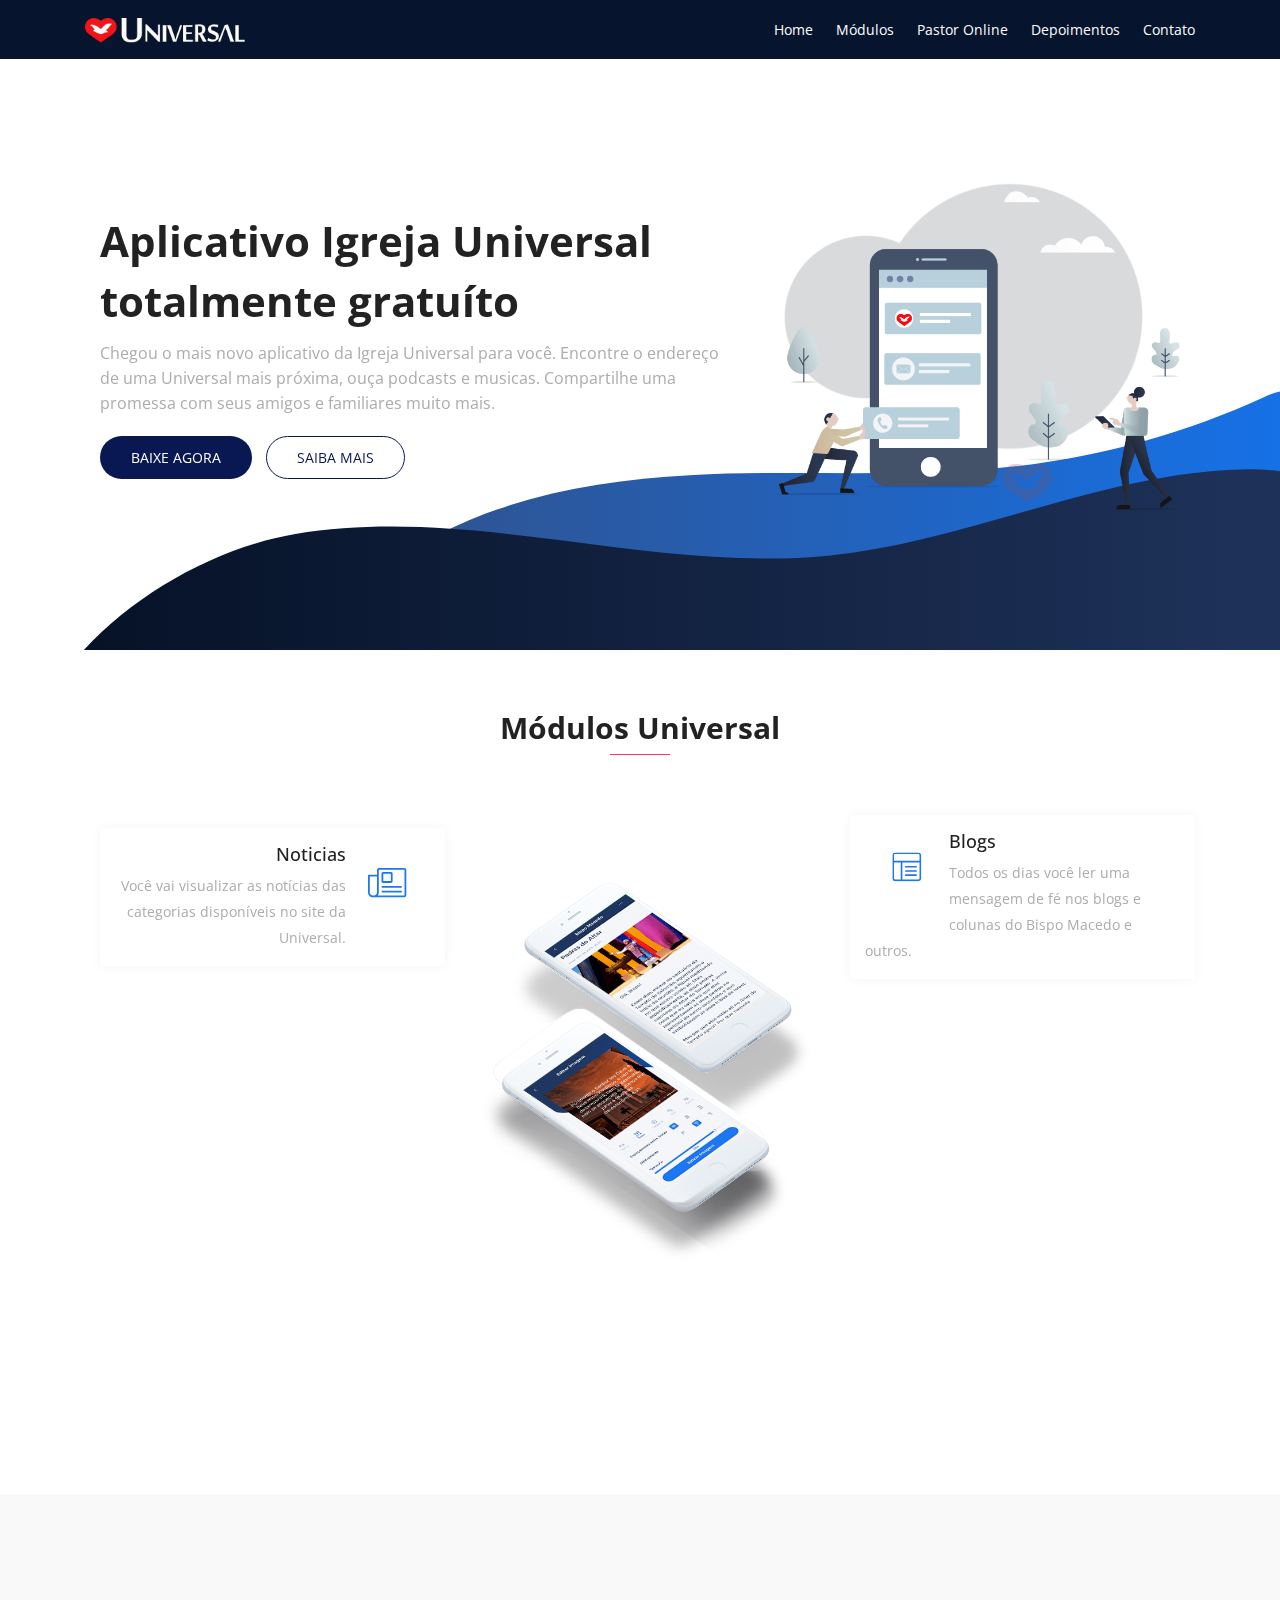
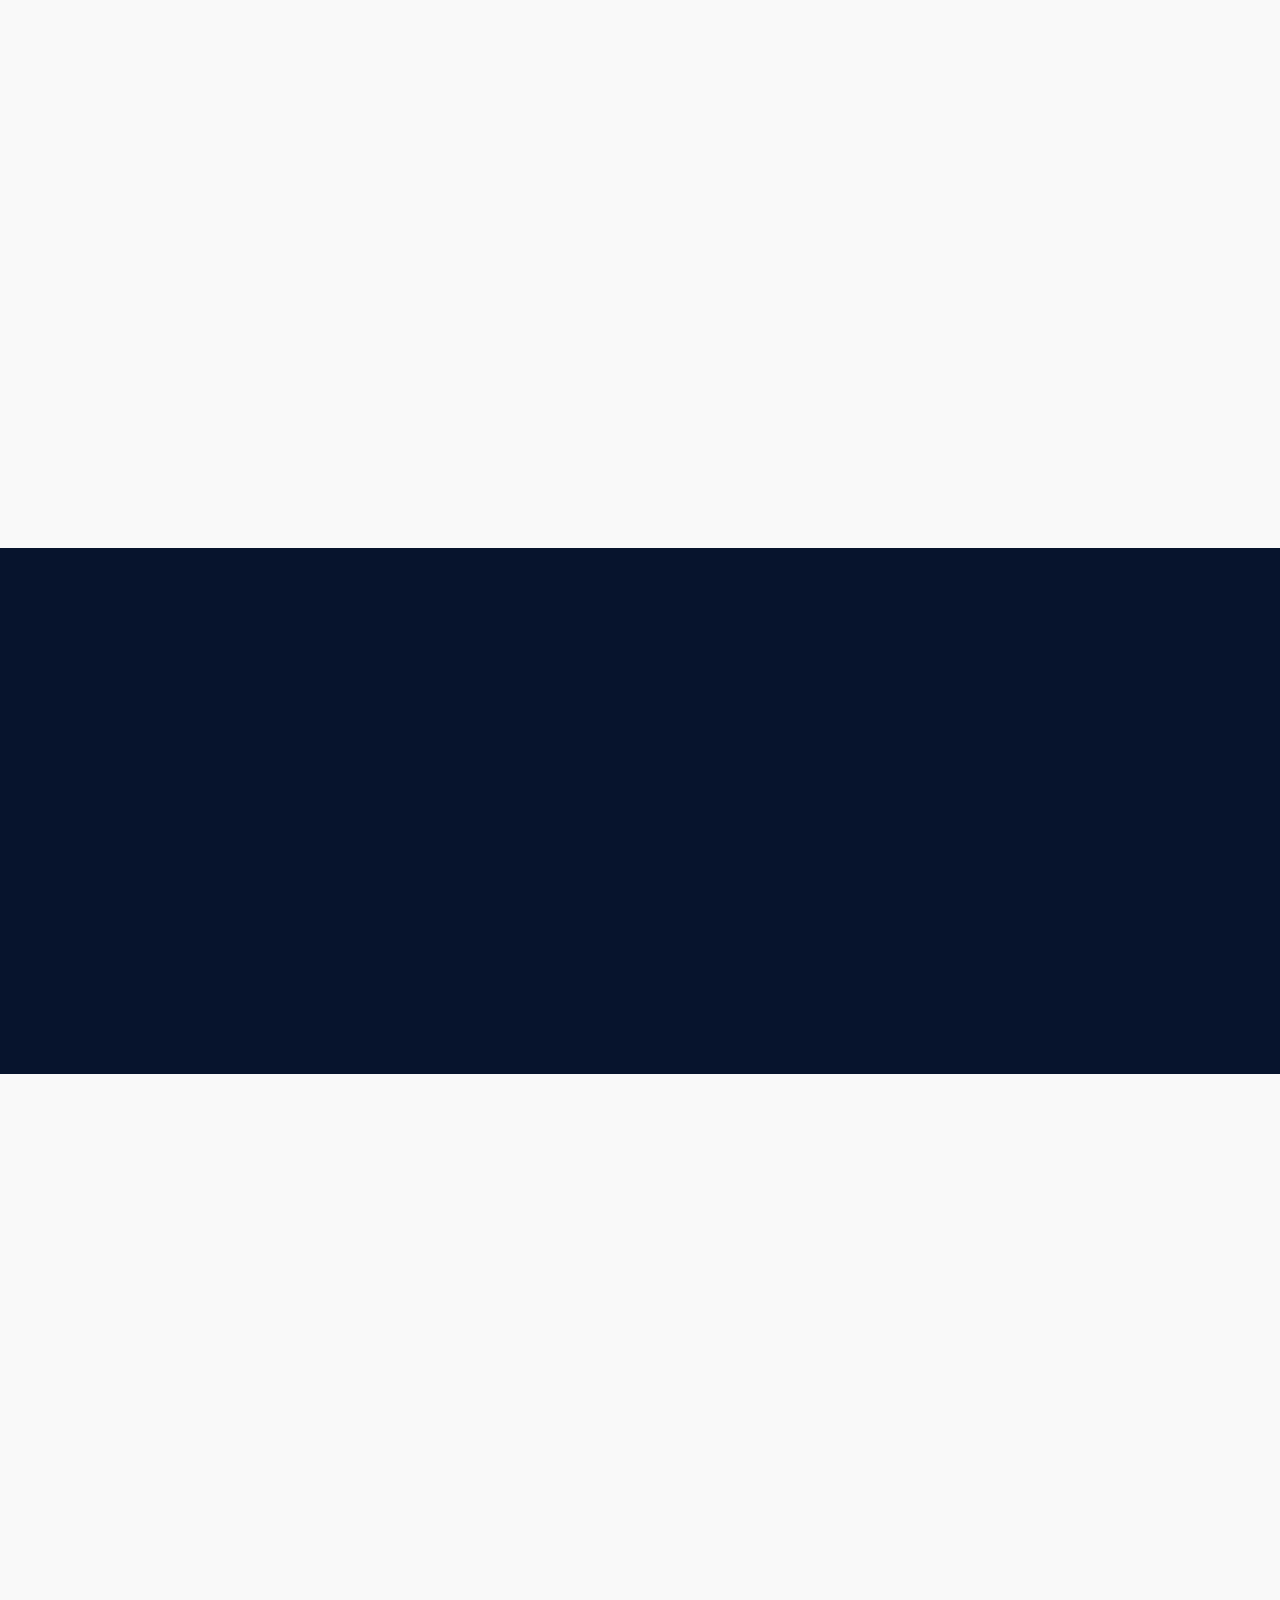
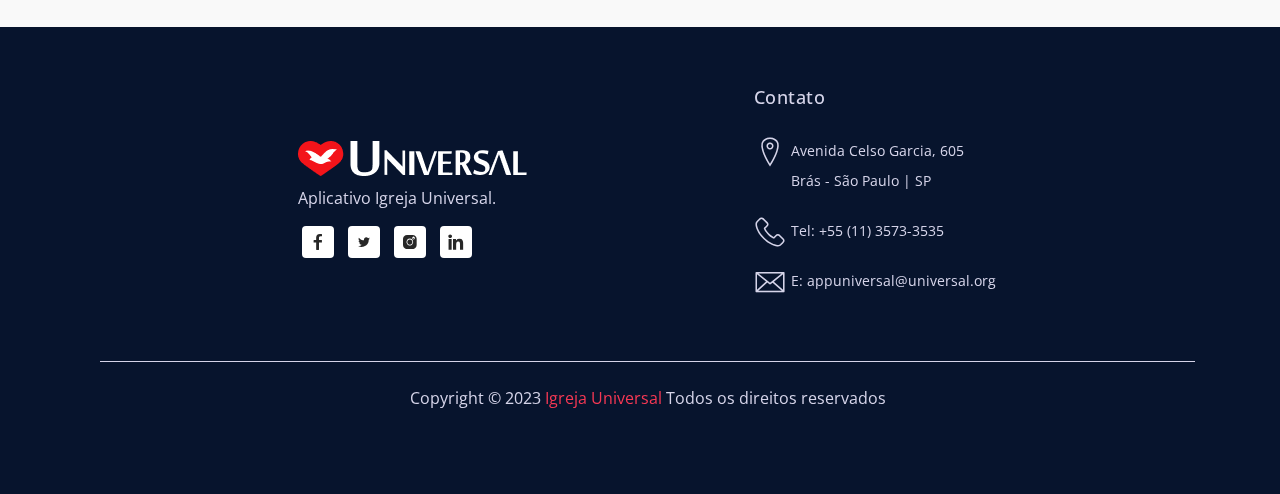
<file: index.html>
<!DOCTYPE html>
<html lang="en">

<head>
  <!-- Required meta tags -->
  <meta charset="utf-8">
  <meta name="viewport" content="width=device-width, initial-scale=1, shrink-to-fit=no">

  <!-- Início do aviso de consentimento de cookies OneTrust para universal.org -->
  <script src="https://cdn.cookielaw.org/scripttemplates/otSDKStub.js" type="text/javascript" charset="UTF-8"
    data-domain-script="b4b6750d-691e-422f-bb46-404d1d25cf6f-test"></script>
  <script type="text/javascript">
    function OptanonWrapper() { }
  </script>
  <!-- Final do aviso de consentimento de cookies OneTrust para universal.org -->

  <title>Aplicativo Universal</title>

  <!-- Bootstrap CSS -->
  <link rel="stylesheet" href="assets/css/bootstrap.min.css">
  <!-- Icon -->
  <link rel="stylesheet" href="assets/fonts/line-icons.css">
  <!-- Owl carousel -->
  <link rel="stylesheet" href="assets/css/owl.carousel.min.css">
  <link rel="stylesheet" href="assets/css/owl.theme.css">

  <!-- Animate -->
  <link rel="stylesheet" href="assets/css/animate.css">
  <!-- Main Style -->
  <link rel="stylesheet" href="assets/css/main.css">
  <!-- Responsive Style -->
  <link rel="stylesheet" href="assets/css/responsive.css">

</head>

<body>
  <!-- Header Area wrapper Starts -->
  <header id="header-wrap">
    <!-- Navbar Start -->
    <nav class="navbar navbar-expand-md bg-inverse fixed-top scrolling-navbar">
      <div class="container">
        <!-- Brand and toggle get grouped for better mobile display -->
        <a href="index.html" class="navbar-brand"><img src="assets/img/logo.png" alt=""></a>
        <button class="navbar-toggler" type="button" data-toggle="collapse" data-target="#navbarCollapse"
          aria-controls="navbarCollapse" aria-expanded="false" aria-label="Toggle navigation">
          <i class="lni-menu"></i>
        </button>
        <div class="collapse navbar-collapse" id="navbarCollapse">
          <ul class="navbar-nav mr-auto w-100 justify-content-end clearfix">
            <li class="nav-item active">
              <a class="nav-link" href="#hero-area">
                Home
              </a>
            </li>
            <li class="nav-item">
              <a class="nav-link" href="#features">
                Módulos
              </a>
            </li>
            <li class="nav-item">
              <a class="nav-link" href="#online">
                Pastor Online
              </a>
            </li>
            <li class="nav-item">
              <a class="nav-link" href="#testimonial">
                Depoimentos
              </a>
            </li>
            <li class="nav-item">
              <a class="nav-link" href="#contact">
                Contato
              </a>
            </li>
          </ul>
        </div>
      </div>
    </nav>
    <!-- Navbar End -->

    <!-- Hero Area Start -->
    <div id="hero-area" class="hero-area-bg">
      <div class="container">
        <div class="row">
          <div class="col-lg-7 col-md-12 col-sm-12 col-xs-12">
            <div class="contents">
              <h2 class="head-title">Aplicativo Igreja Universal<br>totalmente gratuíto</h2>
              <p>Chegou o mais novo aplicativo da Igreja Universal para você. Encontre o endereço de uma Universal mais
                próxima,
                ouça podcasts e musicas. Compartilhe uma promessa com seus amigos e familiares muito mais.</p>
              <div class="header-button">
                <a href="#" class="btn btn-common">Baixe Agora</i></a>
                <a href="#" class="btn btn-border video-popup">Saiba mais</i></a>
              </div>
            </div>
          </div>
          <div class="col-lg-5 col-md-12 col-sm-12 col-xs-12">
            <div class="intro-img">
              <img class="img-fluid" src="assets/img/intro-mobile.png" alt="">
            </div>
          </div>
        </div>
      </div>
    </div>
    <!-- Hero Area End -->

  </header>
  <!-- Header Area wrapper End -->

  <!-- Features Section Start -->
  <section id="features" class="section-padding">
    <div class="container">
      <div class="section-header text-center">
        <h2 class="section-title wow fadeInDown" data-wow-delay="0.3s">Módulos Universal</h2>
        <div class="shape wow fadeInDown" data-wow-delay="0.3s"></div>
      </div>
      <div class="row">
        <div class="col-lg-4 col-md-12 col-sm-12 col-xs-12">
          <div class="content-left">
            <div class="box-item wow fadeInLeft" data-wow-delay="0.3s">
              <span class="icon">
                <img src="assets/img/feature/news_icon.svg">
              </span>
              <div class="text">
                <h4>Noticias</h4>
                <p>Você vai visualizar as notícias das categorias disponíveis no site da Universal.</p>
              </div>
            </div>
            <div class="box-item wow fadeInLeft" data-wow-delay="0.6s">
              <span class="icon">
                <img src="assets/img/feature/promess_icon.svg">
              </span>
              <div class="text">
                <h4>Promessas</h4>
                <p>Agora você pode escolher uma promessa Bíblica e personalizar com lindas imagens.
                </p>
              </div>
            </div>
            <div class="box-item wow fadeInLeft" data-wow-delay="0.9s">
              <span class="icon">
                <img src="assets/img/feature/music_icon.svg" alt="">
              </span>
              <div class="text">
                <h4>Músicas</h4>
                <p>Ouça as músicas mais tocadas na Universal aonde você estiver para você adorar e louvar à Deus.</p>
              </div>
            </div>
          </div>
        </div>
        <div class="col-lg-4 col-md-12 col-sm-12 col-xs-12">
          <div class="show-box wow fadeInUp" data-wow-delay="0.3s">
            <img src="assets/img/feature/intro-mobile.png" alt="">
          </div>
        </div>
        <div class="col-lg-4 col-md-12 col-sm-12 col-xs-12">
          <div class="content-right">
            <div class="box-item wow fadeInRight" data-wow-delay="0.3s">
              <span class="icon">
                <img src="assets/img/feature/blogs_icon.svg" alt="">
              </span>
              <div class="text">
                <h4>Blogs</h4>
                <p>Todos os dias você ler uma mensagem de fé nos blogs e colunas do Bispo Macedo e outros.</p>
              </div>
            </div>
            <div class="box-item wow fadeInRight" data-wow-delay="0.6s">
              <span class="icon">
                <img src="assets/img/feature/checkin-icon.svg" alt="">
              </span>
              <div class="text">
                <h4>Presença Automática</h4>
                <p>Todas as vezes que você estiver na sua igreja cadastrada, sua presença ficará registrada no
                  app.</p>
              </div>
            </div>
            <div class="box-item wow fadeInRight" data-wow-delay="0.9s">
              <span class="icon">
                <img src="assets/img/feature/addres_icon.svg" alt="">
              </span>
              <div class="text">
                <h4>Endereços</h4>
                <p>Com o serviço de endereços você consegue encontrar uma Universal mais perto de você.</p>
              </div>
            </div>
          </div>
        </div>
      </div>
    </div>
  </section>
  <!-- Features Section End -->

  <!-- Pastor Online Section -->
  <section id="online" class="online section-padding"></section>
  <div class="about-area section-padding bg-gray">
    <div class="container">
      <div class="row">
        <div class="col-lg-6 col-md-12 col-xs-12 info">
          <div class="about-wrapper wow fadeInLeft" data-wow-delay="0.3s">
            <div>
              <div class="site-heading">
                <p class="mb-3">Precisando de Ajuda?</p>
                <h2 class="section-title">Pastor Online 24h - 100% GRATIS</h2>
              </div>
              <div class="content">
                <p>
                  Baixe o aplicativo no seu celular e fale com um pastor. O serviço funciona 24h e totalmente gratuíto.
                  Eles estão prontos para te ajudar.
                </p>
                <a href="#" class="btn btn-common mt-3">Baixe agora</a>
              </div>
            </div>
          </div>
        </div>
        <div class="col-lg-6 col-md-12 col-xs-12 wow fadeInRight" data-wow-delay="0.3s">
          <img class="img-fluid" src="assets/img/about/img-1.svg" alt="">
        </div>
      </div>
    </div>
  </div>
  <!-- Pastor Online Section End -->

  <!-- Depoimentos Section Start -->
  <section id="testimonial" class="testimonial section-padding">
    <div class="container">
      <div class="row justify-content-center">
        <div class="col-lg-12 col-md-12 col-sm-12 col-xs-12">
          <div id="testimonials" class="owl-carousel wow fadeInUp" data-wow-delay="1.2s">
            <div class="item">
              <div class="testimonial-item">
                <div class="img-thumb">
                  <img src="assets/img/testimonial/img1.jpg" alt="">
                </div>
                <div class="info">
                  <h2><a href="#">Raily Luane</a></h2>
                  <h3><a href="#">Usuário Android</a></h3>
                </div>
                <div class="content">
                  <p class="description">Ótimo alimento Espiritual, que nos aproxima de Deus 🙌🏻 Estou Amando !</p>
                  <br>
                  <div class="star-icon mt-3">
                    <span><i class="lni-star-filled"></i></span>
                    <span><i class="lni-star-filled"></i></span>
                    <span><i class="lni-star-filled"></i></span>
                    <span><i class="lni-star-filled"></i></span>
                    <span><i class="lni-star-filled"></i></span>
                  </div>
                </div>
              </div>
            </div>
            <div class="item">
              <div class="testimonial-item">
                <div class="img-thumb">
                  <img src="assets/img/testimonial/img2.jpg" alt="">
                </div>
                <div class="info">
                  <h2><a href="#">Morganna Ferreira</a></h2>
                  <h3><a href="#">Usuário Android</a></h3>
                </div>
                <div class="content">
                  <p class="description">Amei a nova atualização! O aplicativo está simplesmente incrível.</p>
                  <br>
                  <div class="star-icon mt-3">
                    <span><i class="lni-star-filled"></i></span>
                    <span><i class="lni-star-filled"></i></span>
                    <span><i class="lni-star-filled"></i></span>
                    <span><i class="lni-star-filled"></i></span>
                    <span><i class="lni-star-filled"></i></span>
                  </div>
                </div>
              </div>
            </div>
            <div class="item">
              <div class="testimonial-item">
                <div class="img-thumb">
                  <img src="assets/img/testimonial/img3.jpg" alt="">
                </div>
                <div class="info">
                  <h2><a href="#">Palomma Silva</a></h2>
                  <h3><a href="#">Usuário Android.</a></h3>
                </div>
                <div class="content">
                  <p class="description">Muito bom esse aplicativo!!</p>
                  <br>
                  <br>
                  <div class="star-icon mt-3">
                    <span><i class="lni-star-filled"></i></span>
                    <span><i class="lni-star-filled"></i></span>
                    <span><i class="lni-star-filled"></i></span>
                    <span><i class="lni-star-filled"></i></span>
                    <span><i class="lni-star-filled"></i></span>
                  </div>
                </div>
              </div>
            </div>
            <div class="item">
              <div class="testimonial-item">
                <div class="img-thumb">
                  <img src="assets/img/testimonial/img4.jpg" alt="">
                </div>
                <div class="info">
                  <h2><a href="#">Anderson Lima</a></h2>
                  <h3><a href="#">Usuário Android</a></h3>
                </div>
                <div class="content">
                  <p class="description">Muito bom, simples de usar e de grande valia!! Uma vez que se tem tudo dentro
                    desse aplicativo.</p>
                  <div class="star-icon mt-3">
                    <span><i class="lni-star-filled"></i></span>
                    <span><i class="lni-star-filled"></i></span>
                    <span><i class="lni-star-filled"></i></span>
                    <span><i class="lni-star-filled"></i></span>
                    <span><i class="lni-star-filled"></i></span>
                  </div>
                </div>
              </div>
            </div>
          </div>
        </div>
      </div>
    </div>
  </section>
  <!-- Depoismentos Section End -->


  <!-- Contact Section Start -->
  <section id="contact" class="section-padding bg-gray">
    <div class="container">
      <div class="section-header text-center">
        <h2 class="section-title wow fadeInDown" data-wow-delay="0.3s">Contato</h2>
        <div class="shape wow fadeInDown" data-wow-delay="0.3s"></div>
      </div>
      <div class="row contact-form-area wow fadeInUp" data-wow-delay="0.3s">
        <div class="col-lg-7 col-md-12 col-sm-12">
          <div class="contact-block">
            <form id="contactForm">
              <div class="row">
                <div class="col-md-6">
                  <div class="form-group">
                    <input type="text" class="form-control" id="name" name="name" placeholder="Nome" required
                      data-error="Insira seu nome">
                    <div class="help-block with-errors"></div>
                  </div>
                </div>
                <div class="col-md-6">
                  <div class="form-group">
                    <input type="text" placeholder="E-mail" id="email" class="form-control" name="email" required
                      data-error="Please enter your email">
                    <div class="help-block with-errors"></div>
                  </div>
                </div>
                <div class="col-md-12">
                  <div class="form-group">
                    <input type="text" placeholder="Assunto" id="msg_subject" class="form-control" required
                      data-error="Please enter your subject">
                    <div class="help-block with-errors"></div>
                  </div>
                </div>
                <div class="col-md-12">
                  <div class="form-group">
                    <textarea class="form-control" id="message" placeholder="Escreva sua mensagem" rows="7"
                      data-error="Write your message" required></textarea>
                    <div class="help-block with-errors"></div>
                  </div>
                  <div class="submit-button text-left">
                    <button class="btn btn-common" id="form-submit" type="submit">Enviar</button>
                    <div id="msgSubmit" class="h3 text-center hidden"></div>
                    <div class="clearfix"></div>
                  </div>
                </div>
              </div>
            </form>
          </div>
        </div>
        <div class="col-lg-5 col-md-12 col-xs-12">
          <div class="map">
            <object style="border:0; height: 280px; width: 100%;"
              data="https://www.google.com/maps/embed?pb=!1m18!1m12!1m3!1d34015.943594576835!2d-106.43242624069771!3d31.677719472407432!2m3!1f0!2f0!3f0!3m2!1i1024!2i768!4f13.1!3m3!1m2!1s0x86e75d90e99d597b%3A0x6cd3eb9a9fcd23f1!2sCourtyard+by+Marriott+Ciudad+Juarez!5e0!3m2!1sen!2sbd!4v1533791187584"></object>
          </div>
        </div>
      </div>
    </div>
  </section>
  <!-- Contact Section End -->

  <!-- Footer Section Start -->
  <footer id="footer" class="footer-area section-padding style= padding-bottom: 25px;padding-top: 25px;">
    <div class="container">
      <div class="container">
        <div class="row">
          <div class="col-lg-3 col-md-6 col-sm-6 col-xs-6 col-mb-12">
            <div class="widget">
              <h3 class="footer-logo"><img src="assets/img/logo.png" alt=""></h3>
              <div class="textwidget">
                <p>Aplicativo Igreja Universal.</p>
              </div>
              <div class="social-icon">
                <a class="facebook" href="https://facebook.com/igrejauniversal"><i class="lni-facebook-filled"></i></a>
                <a class="twitter" href="#"><i class="lni-twitter-filled"></i></a>
                <a class="instagram" href="https://instagram.com/igrejauniversal"><i
                    class="lni-instagram-filled"></i></a>
                <a class="linkedin" href="#"><i class="lni-linkedin-filled"></i></a>
              </div>
            </div>
          </div>

          <div class="col-lg-3 col-md-6 col-sm-12 col-xs-12">
            <h3 class="footer-titel">Contato</h3>
            <ul class="address">
              <li>
                <a href="#"><i class="lni-map-marker"></i> Avenida Celso Garcia, 605 <br> Brás - São Paulo | SP</a>
              </li>
              <li>
                <a href="#"><i class="lni-phone-handset"></i> Tel: +55 (11) 3573-3535</a>
              </li>
              <li>
                <a href="#"><i class="lni-envelope"></i> E: appuniversal@universal.org</a>
              </li>
            </ul>
          </div>
        </div>
      </div>
    </div>
    <div id="copyright">
      <div class="container">
        <div class="row">
          <div class="col-md-12">
            <div class="copyright-content">
              <p>Copyright © 2023 <a rel="nofollow" href="https://universal.org">Igreja Universal</a> Todos os direitos
                reservados
              </p>
            </div>
          </div>
        </div>
      </div>
    </div>
  </footer>
  <!-- Footer Section End -->

  <!-- Go to Top Link -->
  <a href="#" class="back-to-top">
    <i class="lni-arrow-up"></i>
  </a>

  <!-- Preloader -->
  <div id="preloader">
    <div class="loader" id="loader-1"></div>
  </div>
  <!-- End Preloader -->

  <!-- jQuery first, then Popper.js, then Bootstrap JS -->
  <script src="assets/js/jquery-min.js"></script>
  <script src="assets/js/popper.min.js"></script>
  <script src="assets/js/bootstrap.min.js"></script>
  <script src="assets/js/owl.carousel.min.js"></script>
  <script src="assets/js/wow.js"></script>
  <script src="assets/js/jquery.nav.js"></script>
  <script src="assets/js/scrolling-nav.js"></script>
  <script src="assets/js/jquery.easing.min.js"></script>
  <script src="assets/js/main.js"></script>
  <script src="assets/js/form-validator.min.js"></script>
  <script src="assets/js/contact-form-script.min.js"></script>
  <script src="assets/js/dectecdevice.js"></script>

</body>

</html>
</file>
<file: assets/css/main.css>
@import url("https://fonts.googleapis.com/css?family=Arvo:700|Open+Sans");

html {
  overflow-x: hidden;
}

body {
  background: #fff;
  font-size: 14px;
  font-weight: 400;
  font-family: 'Open Sans', sans-serif;
  -webkit-box-sizing: border-box;
  -moz-box-sizing: border-box;
  box-sizing: border-box;
  -webkit-font-smoothing: subpixel-antialiased;
  color: #abacae;
  line-height: 25px;
  -webkit-backface-visibility: hidden;
  backface-visibility: hidden;
  overflow-x: hidden;
}

h1,
h2,
h3,
h4 {
  font-size: 38px;
  color: #222222;
  font-weight: 700;
  font-family: 'Open Sans', sans-serif;
}

a {
  -webkit-transition: all 0.2s linear;
  -moz-transition: all 0.2s linear;
  -o-transition: all 0.2s linear;
  transition: all 0.2s linear;
}

a:hover {
  text-decoration: none;
}

a a:focus {
  outline: none;
}

p {
  font-weight: 400;
  font-family: 'Open Sans', sans-serif;
  margin: 0px;
  font-size: 16px;
}

ul,
ol {
  list-style: outside none none;
  margin: 0;
  padding: 0;
}

ul li,
ol li {
  list-style: none;
}

a:not([href]):not([tabindex]) {
  color: #fff;
}

.section-header {
  margin-bottom: 30px;
}

.section-header p {
  text: center;
  font-weight: 400;
  line-height: 26px;
}

.section-title {
  font-size: 30px;
  color: #222222;
  display: inline-block;
  font-weight: 700;
  position: relative;
}

.shape {
  height: 1px;
  margin: 0 auto 30px;
  position: relative;
  width: 60px;
  background-color: #F63854;
}

.padding-none {
  padding: 0px;
}

.bg-gray {
  background: #f9f9f9;
}

.overlay {
  position: absolute;
  width: 100%;
  height: 100%;
  top: 0px;
  left: 0px;
  background: rgba(61, 96, 244, 0.3);
}

.btn {
  font-size: 14px;
  padding: 10px 30px;
  cursor: pointer;
  font-weight: 400;
  color: #fff;
  border-radius: 30px;
  -webkit-transition: all 0.2s linear;
  -moz-transition: all 0.2s linear;
  -o-transition: all 0.2s linear;
  transition: all 0.2s linear;
  display: inline-block;
}

.btn:focus,
.btn:active {
  box-shadow: none;
  outline: none;
  color: #fff;
}

.btn-common {
  background-color: #091853;
  position: relative;
  z-index: 1;
  text-transform: uppercase;
}

.btn-common:hover {
  color: #091853;
  background: transparent;
  border: 1px dotted #091853;
  box-shadow: 0 6px 22px rgba(0, 0, 0, 0.1);
  transition: all .2s ease-in-out;
  -moz-transition: all .2s ease-in-out;
  -webkit-transition: all .2s ease-in-out;
}

.btn-border {
  color: #091853;
  background-color: transparent;
  border: 1px solid #091853;
  border-radius: 30px;
  text-transform: uppercase;
}

.btn-border:hover {
  color: #fff;
  border-color: #091853;
  background-color: #091853;
}

.btn-border:focus {
  color: #fff;
  border-color: #091853;
  background-color: #091853;
}

.btn-lg {
  padding: 14px 33px;
  text-transform: uppercase;
  font-size: 16px;
}

.btn-rm {
  padding: 7px 0px;
  color: #F63854;
  text-transform: capitalize;
}

.btn-rm:hover {
  color: #F63854;
}

button:focus {
  outline: none !important;
}

.icon-close,
.icon-check {
  color: #F63854;
}

.social-icon a {
  color: #666;
  background: #fff;
  width: 32px;
  height: 32px;
  line-height: 34px;
  display: inline-block;
  text-align: center;
  border-radius: 100%;
  font-size: 16px;
  margin: 15px 6px 12px 4px;
  transition: all 0.3s ease-in-out 0s;
  -moz-transition: all 0.3s ease-in-out 0s;
  -webkit-transition: all 0.3s ease-in-out 0s;
  -o-transition: all 0.3s ease-in-out 0s;
}

.social-icon a:hover {
  color: #fff !important;
}

.social-icon .facebook:hover {
  background: #3b5999;
}

.social-icon .twitter:hover {
  background: #4A9CEC;
}

.social-icon .instagram:hover {
  background: #D6274D;
}

.social-icon .linkedin:hover {
  background: #1260A2;
}

.social-icon .google:hover {
  background: #CE332A;
}

/* ScrollToTop */
a.back-to-top {
  display: none;
  position: fixed;
  bottom: 18px;
  right: 15px;
  text-decoration: none;
}

a.back-to-top i {
  display: block;
  font-size: 22px;
  width: 40px;
  height: 40px;
  line-height: 40px;
  color: #fff;
  background: #F63854;
  border-radius: 30px;
  text-align: center;
  transition: all 0.2s ease-in-out;
  -moz-transition: all 0.2s ease-in-out;
  -webkit-transition: all 0.2s ease-in-out;
  -o-transition: all 0.2s ease-in-out;
  box-shadow: 0 0 4px rgba(0, 0, 0, 0.14), 0 4px 8px rgba(0, 0, 0, 0.28);
}

a.back-to-top:hover,
a.back-to-top:focus {
  text-decoration: none;
}

/* Preloader */
#preloader {
  position: fixed;
  top: 0;
  left: 0;
  right: 0;
  bottom: 0;
  background-color: #fff;
  z-index: 9999999;
}

.loader {
  top: 50%;
  width: 50px;
  height: 50px;
  border-radius: 100%;
  position: relative;
  margin: 0 auto;
}

#loader-1:before,
#loader-1:after {
  content: "";
  position: absolute;
  top: -10px;
  left: -10px;
  width: 100%;
  height: 100%;
  border-radius: 100%;
  border: 7px solid transparent;
  border-top-color: #F63854;
}

#loader-1:before {
  z-index: 100;
  animation: spin 1s infinite;
}

#loader-1:after {
  border: 7px solid #f2f2f2;
}

@keyframes spin {
  0% {
    -webkit-transform: rotate(0deg);
    -ms-transform: rotate(0deg);
    -o-transform: rotate(0deg);
    transform: rotate(0deg);
  }

  100% {
    -webkit-transform: rotate(360deg);
    -ms-transform: rotate(360deg);
    -o-transform: rotate(360deg);
    transform: rotate(360deg);
  }
}

.section-padding {
  padding: 60px 0;
}

hr {
  border-top: 1px dotted #ddd;
}

/* ==========================================================================
  8. Features Section Style
   ========================================================================== */
#features {
  background: #fff;
}

#features .icon {
  display: inline-block;
  width: 60px;
  height: 60px;
  border-radius: 4px;
  text-align: center;
  position: relative;
  z-index: 1;
}

#features .content-left span {
  float: right;
}

#features .content-left .text {
  text-align: right;
}

#features .content-right span {
  float: left;
}

#features .box-item {
  box-shadow: 0 0 12px #F4F4F4;
  padding: 15px;
  line-height: 22px;
  margin-top: 30px;
  border-radius: 3px;
  background-color: #fff;
  -webkit-transition: all .3s ease-in-out;
  -mox-transition: all .3s ease-in-out;
  transition: all .3s ease-in-out;
  position: relative;
  top: 0;
}

#features .box-item .icon {
  text-align: center;
  margin: 12px;
  -webkit-transition: all 0.2s linear;
  -moz-transition: all 0.2s linear;
  -o-transition: all 0.2s linear;
  transition: all 0.2s linear;
}

#features .box-item .icon i {
  color: #CE332A;
  font-size: 30px;
  -webkit-transition: all 0.2s linear;
  -moz-transition: all 0.2s linear;
  -o-transition: all 0.2s linear;
  transition: all 0.2s linear;
}

#features .box-item .text h4 {
  cursor: pointer;
  font-size: 18px;
  font-weight: 500;
  line-height: 22px;
  -webkit-transition: all 0.2s linear;
  -moz-transition: all 0.2s linear;
  -o-transition: all 0.2s linear;
  transition: all 0.2s linear;
}

#features .box-item .text p {
  font-size: 14px;
  line-height: 26px;
}

#features .box-item:hover {
  box-shadow: 0 10px 22px 10px rgba(27, 38, 49, 0.1);
}

#features .box-item:hover h4 {
  color: #CE332A;
}

#features .show-box {
  margin-top: 50px;
}

#features .show-box img {
  width: 100%;
}

/* Services Item */
.services-item {
  padding: 20px;
  border-radius: 4px;
  text-align: center;
  margin: 15px 0;
  box-shadow: 0 0 12px #F4F4F4;
  transition: all 0.3s ease-in-out 0s;
  -moz-transition: all 0.3s ease-in-out 0s;
  -webkit-transition: all 0.3s ease-in-out 0s;
  -o-transition: all 0.3s ease-in-out 0s;
}

.services-item .icon {
  border: 1px solid #f1f1f1;
  width: 70px;
  height: 70px;
  border-radius: 50%;
  margin: 0 auto;
  transition: all 0.3s ease-in-out 0s;
  -moz-transition: all 0.3s ease-in-out 0s;
  -webkit-transition: all 0.3s ease-in-out 0s;
  -o-transition: all 0.3s ease-in-out 0s;
}

.services-item .icon i {
  font-size: 30px;
  color: #CE332A;
  line-height: 70px;
  transition: all 0.3s ease-in-out 0s;
  -moz-transition: all 0.3s ease-in-out 0s;
  -webkit-transition: all 0.3s ease-in-out 0s;
  -o-transition: all 0.3s ease-in-out 0s;
}

.services-item .services-content h3 {
  margin-top: 10px;
  font-weight: 500;
  text-transform: uppercase;
  margin-bottom: 10px;
}

.services-item .services-content h3 a {
  font-size: 16px;
  color: #585b60;
}

.services-item .services-content h3 a:hover {
  color: #CE332A;
}

.services-item:hover {
  box-shadow: 0 10px 22px 10px rgba(27, 38, 49, 0.1);
}

.services-item:hover .icon {
  background: #091853;
}

.services-item:hover .icon i {
  color: #fff;
}

#service {
  position: relative;
}

.about-area .about-wrapper {
  height: 100%;
  width: 100%;
  display: table;
}

.about-area .about-wrapper>div {
  vertical-align: middle;
  display: table-cell;
}

.about-area img {
  border-radius: 4px;
}

.about-area .content {
  margin-top: 15px;
}

.about-area .content p {
  margin-bottom: 30px;
}


#cta {
  padding: 30px 0;
}

.navbar-brand {
  position: relative;
  padding: 0px;
}

.top-nav-collapse {
  background: #fff;
  z-index: 999999;
  padding: 5px !important;
  top: 0px !important;
  box-shadow: 0px 3px 6px 3px rgba(0, 0, 0, 0.06);
  background: #07142d !important;
  -webkit-animation-duration: 1s;
  animation-duration: 1s;
}

.top-nav-collapse .navbar-brand {
  top: 0px;
}

.top-nav-collapse .navbar-brand img {
  width: 70%;
}

.top-nav-collapse .navbar-nav .nav-link {
  color: #FFF !important;
  margin-top: 0px !important;
  margin-bottom: 0px !important;
}

.top-nav-collapse .navbar-nav .nav-link:hover {
  cursor: pointer;
  color: #F63854 !important;
  border-color: #F63854 !important;
}

.top-nav-collapse .navbar-nav .nav-link:hover {
  color: #F63854 !important;
}

.navbar-expand-md .navbar-toggler {
  background: transparent;
  border: 1px solid #F63854;
  color: #F63854;
  border-radius: 4px;
  cursor: pointer;
}

.navbar-brand img {
  width: 70%;
}

.top-nav-collapse .navbar-nav li.active a.nav-link {
  color: #e10e2e !important;
  border-color: #e10e2e;
}

.indigo {
  background: transparent;
}

.menu-bg {
  background: transparent;
}

.navbar-expand-md .navbar-nav .nav-link i {
  font-size: 14px;
  margin-left: 5px;
  vertical-align: middle;
  -webkit-transition: all 0.3s ease-in-out;
  -moz-transition: all 0.3s ease-in-out;
  transition: all 0.3s ease-in-out;
}

.navbar-expand-md .navbar-nav .nav-item {
  padding-left: 23px;
}

.navbar-expand-md .navbar-nav .nav-link {
  color: #fff;
  font-weight: 400;
  padding: 7px 0;
  cursor: pointer;
  position: relative;
  background: transparent;
  -webkit-transition: all 0.3s ease-in-out;
  -moz-transition: all 0.3s ease-in-out;
  transition: all 0.3s ease-in-out;
}

.navbar-expand-md .navbar-nav .nav-link:before {
  background-color: #FF0000;
  content: '';
  display: block;
  height: 2px;
  position: absolute;
  margin: 0 auto;
  width: 0;
  top: 35px;
  left: 0;
  right: 0;
  bottom: 0;
  transition: width 1s;
  -ms-transition: width 1s;
  -webkit-transition: width 1s;
}

.navbar-expand-md .navbar-nav li a:hover,
.navbar-expand-md .navbar-nav li .active>a,
.navbar-expand-md .navbar-nav li a:focus {
  color: #FF0000;
  outline: none;
}

.navbar-expand-md .navbar-nav .active>.nav-link,
.navbar-expand-md .navbar-nav .nav-link.active,
.navbar-expand-md .navbar-nav .nav-link.open,
.navbar-expand-md .navbar-nav .open>.nav-link {
  color: #fff !important;
  width: 100%;
}

.navbar-expand-md .navbar-nav .nav-link:hover,
.navbar-expand-md .navbar-nav .nav-link:hover::before,
.navbar-expand-md .navbar-nav .nav-link:focus {
  color: #FFF;
  width: 100%;
  transition: width 1s;
  -webkit-transition: width 1s;
  -ms-transition: width 1s;
}

.navbar {
  padding: 10px 0;
  background-color: #07142d;
}

.navbar li.active a.nav-link {
  color: #preset;
}

.dropdown-toggle::after {
  display: none;
}

.dropdown-menu {
  margin: 0;
  padding: 0;
  display: none;
  position: absolute;
  z-index: 99;
  min-width: 210px;
  background-color: #07142d;
  white-space: nowrap;
  border-radius: 4px;
  -webkit-box-shadow: 0 6px 12px rgba(0, 0, 0, 0.175);
  box-shadow: 0 6px 12px rgba(0, 0, 0, 0.175);
  animation: fadeIn 0.4s;
  -webkit-animation: fadeIn 0.4s;
  -moz-animation: fadeIn 0.4s;
  -o-animation: fadeIn 0.4s;
  -ms-animation: fadeIn 0.4s;
}

.dropdown-menu:before {
  content: "";
  display: inline-block;
  position: absolute;
  bottom: 100%;
  left: 20%;
  margin-left: -5px;
  border-right: 10px solid transparent;
  border-left: 10px solid transparent;
  border-bottom: 10px solid #fff;
}

.dropdown:hover .dropdown-menu {
  display: block;
  position: absolute;
  text-align: left;
  top: 100%;
  border: none;
  animation: fadeIn 0.4s;
  -webkit-animation: fadeIn 0.4s;
  -moz-animation: fadeIn 0.4s;
  -o-animation: fadeIn 0.4s;
  -ms-animation: fadeIn 0.4s;
}

.dropdown .dropdown-menu .dropdown-item {
  width: 100%;
  padding: 12px 20px;
  font-size: 14px;
  color: #333;
  border-bottom: 1px solid #f1f1f1;
  text-decoration: none;
  display: inline-block;
  float: left;
  clear: both;
  position: relative;
  outline: 0;
  transition: all 0.3s ease-in-out;
  -webkit-transition: all 0.3s ease-in-out;
  -moz-transition: all 0.3s ease-in-out;
  -o-transition: all 0.3s ease-in-out;
  -ms-transition: all 0.3s ease-in-out;
}

.dropdown .dropdown-menu .dropdown-item:last-child {
  border-bottom: none;
  border-bottom-left-radius: 4px;
  border-bottom-right-radius: 4px;
}

.dropdown .dropdown-menu .dropdown-item:first-child {
  border-top-left-radius: 4px;
  border-top-right-radius: 4px;
}

.dropdown .dropdown-item:focus,
.dropdown .dropdown-item:hover,
.dropdown .dropdown-item.active {
  color: #FFF;
  background: #f7f7f7;
}

.dropdown-item.active,
.dropdown-item:active {
  background: transparent;
}

.fadeInUpMenu {
  -webkit-animation-name: fadeInUpMenu;
  animation-name: fadeInUpMenu;
}

/* ==========================================================================
3. Hero Area
========================================================================== */
#hero-area {
  background-image: url(../img/hero-area.svg);
  background-position: center center;
  background-repeat: no-repeat;
  background-size: cover;
  min-height: 650px;
  position: relative;
  overflow: hidden;
  padding: 180px 0 80px;
}

#hero-area .contents .head-title {
  color: #222222;
  font-size: 42px;
  font-weight: 700;
  line-height: 60px;
  margin-bottom: 10px;
}

#hero-area .contents .header-button {
  margin-top: 20px;
  color: #222222;
}

#hero-area .contents .header-button .btn {
  margin-right: 10px;
}

.sloder-img {
  background: #34363a;
}

.testimonial {
  position: relative;
  background-color: #07142d;
}

.testimonial-item {
  background: #fff;
  border-radius: 4px;
  text-align: center;
  padding: 30px 20px;
}

.testimonial-item .img-thumb {
  position: relative;
  margin: 15px 15px 15px 0;
}

.testimonial-item .img-thumb img {
  border-radius: 50%;
  display: inline-block;
  width: inherit;
  padding: 7px;
}

.testimonial-item .content {
  overflow: hidden;
}

.testimonial-item .content .description {
  width: 100%;
  color: #333;
}

.testimonial-item .content .star-icon i {
  color: #F63854;
}

.testimonial-item .info h2 {
  font-size: 16px;
  font-weight: 700;
  text-transform: uppercase;
  line-height: 30px;
  margin: 0;
}

.testimonial-item .info h2 a {
  color: #333;
}

.testimonial-item .info h3 {
  margin: 0;
  clear: both;
  font-size: 14px;
  font-weight: 500;
  line-height: 26px;
  margin-bottom: 10px;
}

.testimonial-item .info h3 a {
  color: #333;
}

.testimonial-item .info .indicator {
  font-size: 26px;
  font-weight: 700;
  color: #F63854;
}

.testimonial-item .icon-social {
  margin-top: 30px;
}

.testimonial-item .icon-social a {
  color: #666;
  background: #fff;
  width: 32px;
  height: 32px;
  line-height: 34px;
  display: inline-block;
  text-align: center;
  border-radius: 100%;
  font-size: 15px;
  margin: 15px 6px 12px 4px;
  transition: all 0.3s ease-in-out 0s;
  -moz-transition: all 0.3s ease-in-out 0s;
  -webkit-transition: all 0.3s ease-in-out 0s;
  -o-transition: all 0.3s ease-in-out 0s;
}

.testimonial-item .icon-social a:hover {
  color: #fff;
}

.testimonial-item .icon-social .facebook:hover {
  background: #3b5999;
}

.testimonial-item .icon-social .twitter:hover {
  background: #4A9CEC;
}

.testimonial-item .icon-social .instagram:hover {
  background: #D6274D;
}

.testimonial-item .icon-social .linkedin:hover {
  background: #1260A2;
}

.testimonial-item .icon-social .google:hover {
  background: #CE332A;
}

.owl-pagination {
  position: absolute;
  width: 100%;
  left: 0;
  bottom: -40px;
}

.owl-carousel .owl-dots {
  text-align: center;
  margin-top: 20px;
}

.owl-carousel button.owl-dot {
  display: inline-block;
  zoom: 1;
  display: inline;
  text-align: center;
}

.owl-carousel button.owl-dot span {
  display: block;
  width: 12px;
  height: 12px;
  margin: 2px 4px;
  filter: alpha(opacity=50);
  opacity: 1;
  border-radius: 30px;
  background: #fff;
  border: 2px solid #fff;
  box-shadow: 0px 0px 2px rgba(0, 0, 0, 0.2);
  transition: all 0.4s ease-in-out;
  -moz-transition: all 0.4s ease-in-out;
  -webkit-transition: all 0.4s ease-in-out;
  -o-transition: all 0.4s ease-in-out;
}

.owl-carousel button.owl-dot.active span,
.owl-carousel button.owl-dot.clickable,
.owl-carousel button.owl-dot:hover span {
  background: #F63854;
}

.slick-slider {
  padding: 80px 0;
}

.slider-center img {
  opacity: 0.7;
  transition: all 0.4s ease-in-out;
  -moz-transition: all 0.4s ease-in-out;
  -webkit-transition: all 0.4s ease-in-out;
  -o-transition: all 0.4s ease-in-out;
  padding: 63px 63px;
  position: relative;
  text-align: center;
}

.slider-center .slick-center img {
  -moz-transform: scale(1.9);
  -ms-transform: scale(1.9);
  -o-transform: scale(1.9);
  -webkit-transform: scale(1.9);
  opacity: 1;
  transform: scale(1.9);
}

.form-control {
  width: 100%;
  margin-bottom: 20px;
  font-size: 14px;
  border-radius: 4px;
  -webkit-transition: all 0.3s;
  -moz-transition: all 0.3s;
  transition: all 0.3s;
  padding: 10px;
  border: 1px solid #f1f1f1;
}

.form-control:focus {
  border-color: #F63854;
  box-shadow: none;
  outline: none;
}

textarea {
  border-radius: 4px !important;
}

.form-control:focus {
  box-shadow: none;
  outline: none;
}

.btn.disabled,
.btn:disabled {
  opacity: 1;
}

.contact-form-area h2 {
  font-size: 18px;
  text-transform: uppercase;
}

.contact-right-area {
  margin-left: 50px;
}

.contact-right-area .contact-title {
  margin-bottom: 20px;
}

.contact-right-area .contact-title h1 {
  font-size: 22px;
}

.contact-right {
  padding: 4px;
}

.contact-right .single-contact {
  margin: 30px 0px;
  padding: 3px 55px;
  position: relative;
  color: #abacae;
}

.contact-right .single-contact p {
  margin-bottom: 0px;
}

.contact-right .single-contact p a {
  color: #abacae;
}

.contact-right .contact-icon {
  background: #F63854;
  color: #fff;
  border-radius: 4px;
  font-size: 20px;
  height: 40px;
  left: 0;
  padding-top: 8px;
  position: absolute;
  text-align: center;
  top: 50%;
  -webkit-transform: translateY(-50%);
  transform: translateY(-50%);
  width: 40px;
}

.h3 {
  float: right;
  font-size: 16px;
}

/*cta
*/
#cta {
  background: #f9f9f9;
}

/* Footer Area Start */
.footer-area {
  grid-template-columns: repeat(4, 1fr) position: relative;
  padding: auto;
  background: #07142d;
}

.footer-area .footer-titel {
  font-size: 18px;
  color: #d5d4e9;
  font-weight: 500;
  padding-bottom: 20px;
  letter-spacing: 0.5px;
}

.footer-area .footer-titel span {
  color: #ccc;
  font-weight: 400;
}

.footer-area .textwidget p {
  color: #d5d4e9;
}

.footer-area .footer-link li {
  margin-bottom: 10px;
}

.footer-area .footer-link li a {
  color: #d5d4e9;
  font-size: 14px;
  font-weight: 400;
  position: relative;
}

.footer-area .footer-link li a:hover {
  color: #F63854;
}

.footer-area .address li {
  margin-bottom: 20px;
}

.footer-area .address li a {
  color: #d5d4e9;
  font-size: 14px;
  line-height: 30px;
  font-weight: 400;
}

.footer-area .address li a i {
  font-size: 30px;
  width: 32px;
  vertical-align: middle;
  height: 36px;
  text-align: Center;
  display: inline-block;
  float: left;
  margin-right: 5px;
  line-height: 32px;
}

#copyright .copyright-content {
  border-top: 1px solid #d5d4e9;
  padding: 15px 0;
  margin: 45px 0 0px;
}

#copyright p {
  line-height: 42px;
  color: #d5d4e9;
  text-align: center;
  margin: 0;
}

#copyright p a {
  color: #F63854;
}

.social-icon a {
  color: #272727;
  background: #fff;
  width: 32px;
  height: 32px;
  line-height: 34px;
  display: inline-block;
  text-align: center;
  border-radius: 4px;
  font-size: 16px;
  margin: 15px 6px 12px 4px;
  transition: all 0.3s ease-in-out 0s;
  -moz-transition: all 0.3s ease-in-out 0s;
  -webkit-transition: all 0.3s ease-in-out 0s;
  -o-transition: all 0.3s ease-in-out 0s;
}

.social-icon a:hover {
  color: #fff !important;
}

.social-icon .facebook:hover {
  background: #3b5999;
}

.social-icon .twitter:hover {
  background: #4A9CEC;
}

.social-icon .instagram:hover {
  background: #D6274D;
}

.social-icon .linkedin:hover {
  background: #1260A2;
}

.social-icon .google:hover {
  background: #CE332A;
}
</file>
<file: assets/css/responsive.css>
/* only small desktops */
@media (min-width: 992px) and (max-width: 1199px) {
  #hero-area .contents .head-title {
    font-size: 40px;
  }

  .services-item .services-content h3 a {
    font-size: 14px;
  }

  .title-hl {
    font-size: 30px;
  }

  .why .content h3 {
    font-size: 30px;
  }

  .team-item .contetn {
    padding: 15px 20px;
  }
}

/* tablets */
@media (max-width: 991px) {
  .section-title {
    font-size: 30px;
    margin-bottom: 30px;
  }

  .services-item .services-content h3 a {
    font-size: 14px;
  }

  .services-item {
    margin-bottom: 20px;
  }

  #pricing-table .title h3 {
    font-size: 14px;
  }
}

/* only small tablets */
@media (min-width: 768px) and (max-width: 991px) {
  .section-title {
    font-size: 26px;
    margin-bottom: 30px;
  }

  .services-item .services-content h3 a {
    font-size: 16px;
  }

  .bg-inverse {
    background: #07142d !important;
    box-shadow: 0px 3px 6px 3px rgba(0, 0, 0, 0.06);
  }

  .navbar-expand-md .navbar-nav .nav-link {
    margin-bottom: 0;
    margin-top: 0;
  }

  #about .sec-title h3 {
    font-size: 30px;
    line-height: 42px;
  }

  .title-hl {
    font-size: 30px;
  }

  .text-wrapper {
    padding: 60px 30px;
  }

  .why .content h3 {
    font-size: 30px;
  }

  #pricing-table .title h3 {
    font-size: 14px;
  }

  .skill-area img {
    margin-bottom: 30px;
  }

  #blog .blog-item-wrapper {
    margin-bottom: 30px;
  }

  .experience h4 {
    font-size: 18px;
  }

  .testimonial-item {
    padding: 10px;
  }

  .testimonial-item .content h2 {
    font-size: 15px;
  }

  .slider-center img {
    padding: 40px 60px;
  }

  .subscribes h4 {
    font-size: 30px;
  }

  .footer-area .footer-titel {
    margin-top: 30px;
  }

  .contact-right-area {
    margin-top: 0px;
    margin-left: 0px;
  }
}

/* mobile or only mobile */
@media (max-width: 767px) {
  .section-padding {
    padding: 60px 0;
  }

  .section-title {
    font-size: 22px;
    margin-bottom: 30px;
  }

  .navbar-expand-md .navbar-brand,
  .navbar-expand-md .navbar-toggler {
    margin: 0px 15px;
  }

  .bg-inverse {
    background: #07142d !important;
    box-shadow: 0px 3px 6px 3px rgba(0, 0, 0, 0.06);
  }

  .navbar-expand-md .navbar-nav .nav-link {
    margin-bottom: 0;
    margin-top: 0;
  }

  .navbar-brand img {
    margin: 5px 0;
  }

  .top-nav-collapse .navbar-brand img {
    margin-top: 10px;
  }

  .intro-img {
    margin-top: 20px;
  }

  #hero-area .img-thumb {
    display: none;
  }

  #hero-area .contents .head-title {
    font-size: 30px;
    line-height: 36px;
    margin-bottom: 15px;
  }

  #hero-area .contents p {
    font-size: 14px;
  }

  #hero-area {
    padding: 120px 0 80px;
  }

  #hero-area .contents .btn {
    margin: 5px 10px 10px 0px;
  }

  .text-wrapper {
    padding: 60px 15px;
  }

  #about .sec-title h3 {
    font-size: 22px;
    line-height: 36px;
  }

  .about-area img {
    margin-top: 30px;
  }

  .feature-thumb {
    padding: 10px;
  }

  .testimonial-item {
    padding: 0;
  }

  .client-item-wrapper img {
    width: 50%;
  }

  #cta h4 {
    font-size: 22px;
  }

  #cta .text-right {
    float: left !important;
  }

  #cta .btn {
    float: left;
  }

  .team-item .team-img {
    width: 100%;
    float: none;
  }

  .team-item .contetn {
    padding: 15px 30px;
  }

  .footer-right-contact .single-contact {
    margin: 10px 7px;
    padding: 3px 45px;
  }

  .footer-area .footer-titel {
    margin-top: 30px;
  }

  .contact-right-area {
    margin: 20px 0;
  }

  .contact-form-area h2 {
    font-size: 14px;
  }

  .copyright .float-right {
    float: left !important;
  }

  .map {
    margin-top: 20px;
  }

  #cta {
    padding: 20px 0;
  }

  .cta-text {
    margin-bottom: 30px;
  }
}
</file>
<file: assets/fonts/line-icons.css>
@font-face {
  font-family: 'LineIcons';
  src: url('../fonts/LineIcons.eot?tc3uo0');
  src: url('../fonts/LineIcons.eot?tc3uo0#iefix') format('embedded-opentype'),
    url('../fonts/LineIcons.ttf?tc3uo0') format('truetype'),
    url('../fonts/LineIcons.woff?tc3uo0') format('woff'),
    url('../fonts/LineIcons.svg?tc3uo0#LineIcons') format('svg');
  font-weight: normal;
  font-style: normal;
}

[class^="lni-"],
[class*=" lni-"] {
  /* use !important to prevent issues with browser extensions that change fonts */
  font-family: 'LineIcons' !important;
  speak: none;
  font-style: normal;
  font-weight: normal;
  font-variant: normal;
  text-transform: none;
  line-height: 1;

  /* Better Font Rendering =========== */
  -webkit-font-smoothing: antialiased;
  -moz-osx-font-smoothing: grayscale;
}

.lni-image:before {
  content: "\e991";
}

.lni-linkedin-filled:before {
  content: "\e9ac";
}

.lni-add-files:before {
  content: "\e900";
}

.lni-agenda:before {
  content: "\e901";
}

.lni-alarm-clock:before {
  content: "\e902";
}

.lni-alarm:before {
  content: "\e903";
}

.lni-amazon:before {
  content: "\e904";
}

.lni-amex:before {
  content: "\e905";
}

.lni-anchor:before {
  content: "\e906";
}

.lni-android:before {
  content: "\e907";
}

.lni-angle-double-down:before {
  content: "\e908";
}

.lni-angle-double-left:before {
  content: "\e909";
}

.lni-angle-double-right:before {
  content: "\e90a";
}

.lni-angle-double-up:before {
  content: "\e90b";
}

.lni-apartment:before {
  content: "\e90c";
}

.lni-apple:before {
  content: "\e90d";
}

.lni-archive:before {
  content: "\e90e";
}

.lni-arrow-down-circle:before {
  content: "\e90f";
}

.lni-arrow-down:before {
  content: "\e910";
}

.lni-arrow-left-circle:before {
  content: "\e911";
}

.lni-arrow-left:before {
  content: "\e912";
}

.lni-arrow-right-circle:before {
  content: "\e913";
}

.lni-arrow-right:before {
  content: "\e914";
}

.lni-arrow-top-left:before {
  content: "\e915";
}

.lni-arrow-top-right:before {
  content: "\e916";
}

.lni-arrow-up-circle:before {
  content: "\e917";
}

.lni-arrow-up:before {
  content: "\e918";
}

.lni-arrows-horizontal:before {
  content: "\e919";
}

.lni-arrows-vertical:before {
  content: "\e91a";
}

.lni-ban:before {
  content: "\e91b";
}

.lni-bar-chart:before {
  content: "\e91c";
}

.lni-basketball:before {
  content: "\e91d";
}

.lni-behance:before {
  content: "\e91e";
}

.lni-bi-cycle:before {
  content: "\e91f";
}

.lni-bitbucket:before {
  content: "\e920";
}

.lni-bitcoin:before {
  content: "\e921";
}

.lni-blackboard:before {
  content: "\e922";
}

.lni-bluetooth:before {
  content: "\e923";
}

.lni-bold:before {
  content: "\e924";
}

.lni-bolt-alt:before {
  content: "\e925";
}

.lni-bolt:before {
  content: "\e926";
}

.lni-book:before {
  content: "\e927";
}

.lni-bookmark-alt:before {
  content: "\e928";
}

.lni-bookmark:before {
  content: "\e929";
}

.lni-briefcase:before {
  content: "\e92a";
}

.lni-brush-alt:before {
  content: "\e92b";
}

.lni-brush:before {
  content: "\e92c";
}

.lni-bubble:before {
  content: "\e92d";
}

.lni-bug:before {
  content: "\e92e";
}

.lni-bulb:before {
  content: "\e92f";
}

.lni-bullhorn:before {
  content: "\e930";
}

.lni-bus:before {
  content: "\e931";
}

.lni-calendar:before {
  content: "\e932";
}

.lni-camera:before {
  content: "\e933";
}

.lni-car:before {
  content: "\e934";
}

.lni-cart-full:before {
  content: "\e935";
}

.lni-cart:before {
  content: "\e936";
}

.lni-check-box:before {
  content: "\e937";
}

.lni-check-mark-circle:before {
  content: "\e938";
}

.lni-chevron-down-circle:before {
  content: "\e939";
}

.lni-chevron-down:before {
  content: "\e93a";
}

.lni-chevron-left-circle:before {
  content: "\e93b";
}

.lni-chevron-left:before {
  content: "\e93c";
}

.lni-chevron-right-circle:before {
  content: "\e93d";
}

.lni-chevron-right:before {
  content: "\e93e";
}

.lni-chevron-up-circle:before {
  content: "\e93f";
}

.lni-chevron-up:before {
  content: "\e940";
}

.lni-chrome:before {
  content: "\e941";
}

.lni-circle-minus:before {
  content: "\e942";
}

.lni-clipboard:before {
  content: "\e943";
}

.lni-close:before {
  content: "\e944";
}

.lni-cloud-check:before {
  content: "\e945";
}

.lni-cloud-download:before {
  content: "\e946";
}

.lni-cloud-sync:before {
  content: "\e947";
}

.lni-cloud-upload:before {
  content: "\e948";
}

.lni-cloud:before {
  content: "\e949";
}

.lni-code:before {
  content: "\e94a";
}

.lni-coffee-cup:before {
  content: "\e94b";
}

.lni-cog:before {
  content: "\e94c";
}

.lni-color-pallet:before {
  content: "\e94d";
}

.lni-comment-reply-alt:before {
  content: "\e94e";
}

.lni-comments-alt:before {
  content: "\e94f";
}

.lni-comments:before {
  content: "\e950";
}

.lni-construction:before {
  content: "\e951";
}

.lni-control-panel:before {
  content: "\e952";
}

.lni-crop:before {
  content: "\e953";
}

.lni-cross-circle:before {
  content: "\e954";
}

.lni-crown:before {
  content: "\e955";
}

.lni-css3:before {
  content: "\e956";
}

.lni-cup:before {
  content: "\e957";
}

.lni-cut:before {
  content: "\e958";
}

.lni-dashboard:before {
  content: "\e959";
}

.lni-database:before {
  content: "\e95a";
}

.lni-dinner:before {
  content: "\e95b";
}

.lni-direction-alt:before {
  content: "\e95c";
}

.lni-direction-ltr:before {
  content: "\e95d";
}

.lni-direction-rtl:before {
  content: "\e95e";
}

.lni-direction:before {
  content: "\e95f";
}

.lni-display:before {
  content: "\e960";
}

.lni-download:before {
  content: "\e961";
}

.lni-drop:before {
  content: "\e962";
}

.lni-dropbox:before {
  content: "\e963";
}

.lni-drupal:before {
  content: "\e964";
}

.lni-emoji-neutral:before {
  content: "\e965";
}

.lni-emoji-sad:before {
  content: "\e966";
}

.lni-emoji-smile:before {
  content: "\e967";
}

.lni-empty-file:before {
  content: "\e968";
}

.lni-enter:before {
  content: "\e969";
}

.lni-envelope:before {
  content: "\e96a";
}

.lni-eraser:before {
  content: "\e96b";
}

.lni-exit-down:before {
  content: "\e96c";
}

.lni-exit-up:before {
  content: "\e96d";
}

.lni-exit:before {
  content: "\e96e";
}

.lni-eye:before {
  content: "\e96f";
}

.lni-facebook-filled:before {
  content: "\e970";
}

.lni-facebook:before {
  content: "\e971";
}

.lni-files:before {
  content: "\e972";
}

.lni-film-play:before {
  content: "\e973";
}

.lni-firefox:before {
  content: "\e974";
}

.lni-flag-alt:before {
  content: "\e975";
}

.lni-flag-cubic:before {
  content: "\e976";
}

.lni-flag:before {
  content: "\e977";
}

.lni-folder:before {
  content: "\e978";
}

.lni-frame-contract:before {
  content: "\e979";
}

.lni-frame-expand:before {
  content: "\e97a";
}

.lni-full-screen:before {
  content: "\e97b";
}

.lni-funnel:before {
  content: "\e97c";
}

.lni-gallery:before {
  content: "\e97d";
}

.lni-game:before {
  content: "\e97e";
}

.lni-gift:before {
  content: "\e97f";
}

.lni-git:before {
  content: "\e980";
}

.lni-github:before {
  content: "\e981";
}

.lni-google-plus:before {
  content: "\e982";
}

.lni-graduation:before {
  content: "\e983";
}

.lni-grid-alt:before {
  content: "\e984";
}

.lni-grid:before {
  content: "\e985";
}

.lni-hammer:before {
  content: "\e986";
}

.lni-hand:before {
  content: "\e987";
}

.lni-harddrive:before {
  content: "\e988";
}

.lni-headphone-alt:before {
  content: "\e989";
}

.lni-headphone:before {
  content: "\e98a";
}

.lni-heart-filled:before {
  content: "\e98b";
}

.lni-heart-pulse:before {
  content: "\e98c";
}

.lni-heart:before {
  content: "\e98d";
}

.lni-help:before {
  content: "\e98e";
}

.lni-highlight-alt:before {
  content: "\e98f";
}

.lni-highlight:before {
  content: "\e990";
}

.lni-hobile:before {
  content: "\e992";
}

.lni-home:before {
  content: "\e993";
}

.lni-hourglass:before {
  content: "\e994";
}

.lni-html5:before {
  content: "\e995";
}

.lni-inbox:before {
  content: "\e996";
}

.lni-indent-decrease:before {
  content: "\e997";
}

.lni-indent-increase:before {
  content: "\e998";
}

.lni-Infinite:before {
  content: "\e999";
}

.lni-information:before {
  content: "\e99a";
}

.lni-instagram-filled:before {
  content: "\e99b";
}

.lni-instagram:before {
  content: "\e99c";
}

.lni-italic:before {
  content: "\e99d";
}

.lni-joomla:before {
  content: "\e99e";
}

.lni-key:before {
  content: "\e99f";
}

.lni-keyboard:before {
  content: "\e9a0";
}

.lni-laptop-phone:before {
  content: "\e9a1";
}

.lni-laptop:before {
  content: "\e9a2";
}

.lni-layers:before {
  content: "\e9a3";
}

.lni-layout:before {
  content: "\e9a4";
}

.lni-leaf:before {
  content: "\e9a5";
}

.lni-licencse:before {
  content: "\e9a6";
}

.lni-line-dashed:before {
  content: "\e9a7";
}

.lni-line-dotted:before {
  content: "\e9a8";
}

.lni-line-double:before {
  content: "\e9a9";
}

.lni-line-spacing:before {
  content: "\e9aa";
}

.lni-link:before {
  content: "\e9ab";
}

.lni-linkedin:before {
  content: "\e9ad";
}

.lni-list:before {
  content: "\e9ae";
}

.lni-lock:before {
  content: "\e9af";
}

.lni-magnet:before {
  content: "\e9b0";
}

.lni-magnifier:before {
  content: "\e9b1";
}

.lni-map-marker:before {
  content: "\e9b2";
}

.lni-map:before {
  content: "\e9b3";
}

.lni-mastercard:before {
  content: "\e9b4";
}

.lni-medall-alt:before {
  content: "\e9b5";
}

.lni-medall:before {
  content: "\e9b6";
}

.lni-medium:before {
  content: "\e9b7";
}

.lni-menu-circle:before {
  content: "\e9b8";
}

.lni-menu:before {
  content: "\e9b9";
}

.lni-mic:before {
  content: "\e9ba";
}

.lni-microphone:before {
  content: "\e9bb";
}

.lni-minus:before {
  content: "\e9bc";
}

.lni-mobile:before {
  content: "\e9bd";
}

.lni-more-alt:before {
  content: "\e9be";
}

.lni-more:before {
  content: "\e9bf";
}

.lni-mouse:before {
  content: "\e9c0";
}

.lni-move:before {
  content: "\e9c1";
}

.lni-music:before {
  content: "\e9c2";
}

.lni-notepad:before {
  content: "\e9c3";
}

.lni-package:before {
  content: "\e9c4";
}

.lni-page-break:before {
  content: "\e9c5";
}

.lni-paint-bucket:before {
  content: "\e9c6";
}

.lni-paint-roller:before {
  content: "\e9c7";
}

.lni-paperclip:before {
  content: "\e9c8";
}

.lni-paypal:before {
  content: "\e9c9";
}

.lni-pencil-alt:before {
  content: "\e9ca";
}

.lni-pencil:before {
  content: "\e9cb";
}

.lni-phone-handset:before {
  content: "\e9cc";
}

.lni-phone:before {
  content: "\e9cd";
}

.lni-pie-chart:before {
  content: "\e9ce";
}

.lni-pilcrow:before {
  content: "\e9cf";
}

.lni-pin-alt:before {
  content: "\e9d0";
}

.lni-pin-corner:before {
  content: "\e9d1";
}

.lni-pin:before {
  content: "\e9d2";
}

.lni-pinterest:before {
  content: "\e9d3";
}

.lni-playstore:before {
  content: "\e9d4";
}

.lni-plug:before {
  content: "\e9d5";
}

.lni-plus:before {
  content: "\e9d6";
}

.lni-pointer-down:before {
  content: "\e9d7";
}

.lni-pointer-left:before {
  content: "\e9d8";
}

.lni-pointer-right:before {
  content: "\e9d9";
}

.lni-pointer-up:before {
  content: "\e9da";
}

.lni-pointer:before {
  content: "\e9db";
}

.lni-power-switch:before {
  content: "\e9dc";
}

.lni-printer:before {
  content: "\e9dd";
}

.lni-pulse:before {
  content: "\e9de";
}

.lni-question-circle:before {
  content: "\e9df";
}

.lni-quora:before {
  content: "\e9e0";
}

.lni-reddit:before {
  content: "\e9e1";
}

.lni-reload:before {
  content: "\e9e2";
}

.lni-reply:before {
  content: "\e9e3";
}

.lni-rocket:before {
  content: "\e9e4";
}

.lni-rss-feed:before {
  content: "\e9e5";
}

.lni-ruler-alt:before {
  content: "\e9e6";
}

.lni-ruler-pencil:before {
  content: "\e9e7";
}

.lni-ruler:before {
  content: "\e9e8";
}

.lni-save-alt:before {
  content: "\e9e9";
}

.lni-save:before {
  content: "\e9ea";
}

.lni-search:before {
  content: "\e9eb";
}

.lni-select:before {
  content: "\e9ec";
}

.lni-share-alt:before {
  content: "\e9ed";
}

.lni-share:before {
  content: "\e9ee";
}

.lni-shield:before {
  content: "\e9ef";
}

.lni-shift-left:before {
  content: "\e9f0";
}

.lni-shift-right:before {
  content: "\e9f1";
}

.lni-shortcode:before {
  content: "\e9f2";
}

.lni-signal:before {
  content: "\e9f3";
}

.lni-slice:before {
  content: "\e9f4";
}

.lni-sort-alpha-asc:before {
  content: "\e9f5";
}

.lni-sort-amount-asc:before {
  content: "\e9f6";
}

.lni-soundcloud:before {
  content: "\e9f7";
}

.lni-spellcheck:before {
  content: "\e9f8";
}

.lni-spotify:before {
  content: "\e9f9";
}

.lni-spray:before {
  content: "\e9fa";
}

.lni-stamp:before {
  content: "\e9fb";
}

.lni-star-empty:before {
  content: "\e9fc";
}

.lni-star-filled:before {
  content: "\e9fd";
}

.lni-star-half:before {
  content: "\e9fe";
}

.lni-star:before {
  content: "\e9ff";
}

.lni-stats-down:before {
  content: "\ea00";
}

.lni-stats-up:before {
  content: "\ea01";
}

.lni-strikethrough:before {
  content: "\ea02";
}

.lni-stripe:before {
  content: "\ea03";
}

.lni-support:before {
  content: "\ea04";
}

.lni-tab:before {
  content: "\ea05";
}

.lni-tag:before {
  content: "\ea06";
}

.lni-target:before {
  content: "\ea07";
}

.lni-teabag:before {
  content: "\ea08";
}

.lni-text-align-right:before {
  content: "\ea09";
}

.lni-text-align-center:before {
  content: "\ea0a";
}

.lni-text-align-justify:before {
  content: "\ea0b";
}

.lni-text-align-left:before {
  content: "\ea0c";
}

.lni-text-format-remove:before {
  content: "\ea0d";
}

.lni-text-format:before {
  content: "\ea0e";
}

.lni-text-size:before {
  content: "\ea0f";
}

.lni-thought:before {
  content: "\ea10";
}

.lni-thumbs-down:before {
  content: "\ea11";
}

.lni-thumbs-up:before {
  content: "\ea12";
}

.lni-ticket-alt:before {
  content: "\ea13";
}

.lni-ticket:before {
  content: "\ea14";
}

.lni-timer:before {
  content: "\ea15";
}

.lni-train:before {
  content: "\ea16";
}

.lni-trash:before {
  content: "\ea17";
}

.lni-tshirt:before {
  content: "\ea18";
}

.lni-twitter-filled:before {
  content: "\ea19";
}

.lni-twitter:before {
  content: "\ea1a";
}

.lni-underline:before {
  content: "\ea1b";
}

.lni-unlink:before {
  content: "\ea1c";
}

.lni-unlock:before {
  content: "\ea1d";
}

.lni-upload:before {
  content: "\ea1e";
}

.lni-user:before {
  content: "\ea1f";
}

.lni-users:before {
  content: "\ea20";
}

.lni-vector:before {
  content: "\ea21";
}

.lni-video:before {
  content: "\ea22";
}

.lni-visa:before {
  content: "\ea23";
}

.lni-volume-high:before {
  content: "\ea24";
}

.lni-volume-low:before {
  content: "\ea25";
}

.lni-volume-medium:before {
  content: "\ea26";
}

.lni-volume-mute:before {
  content: "\ea27";
}

.lni-wallet:before {
  content: "\ea28";
}

.lni-warning:before {
  content: "\ea29";
}

.lni-wheelchair:before {
  content: "\ea2a";
}

.lni-wordpress-filled:before {
  content: "\ea2b";
}

.lni-wordpress:before {
  content: "\ea2c";
}

.lni-world-alt:before {
  content: "\ea2d";
}

.lni-world:before {
  content: "\ea2e";
}

.lni-write:before {
  content: "\ea2f";
}

.lni-zip:before {
  content: "\ea30";
}

.lni-zoom-in:before {
  content: "\ea31";
}

.lni-zoom-out:before {
  content: "\ea32";
}
</file>
